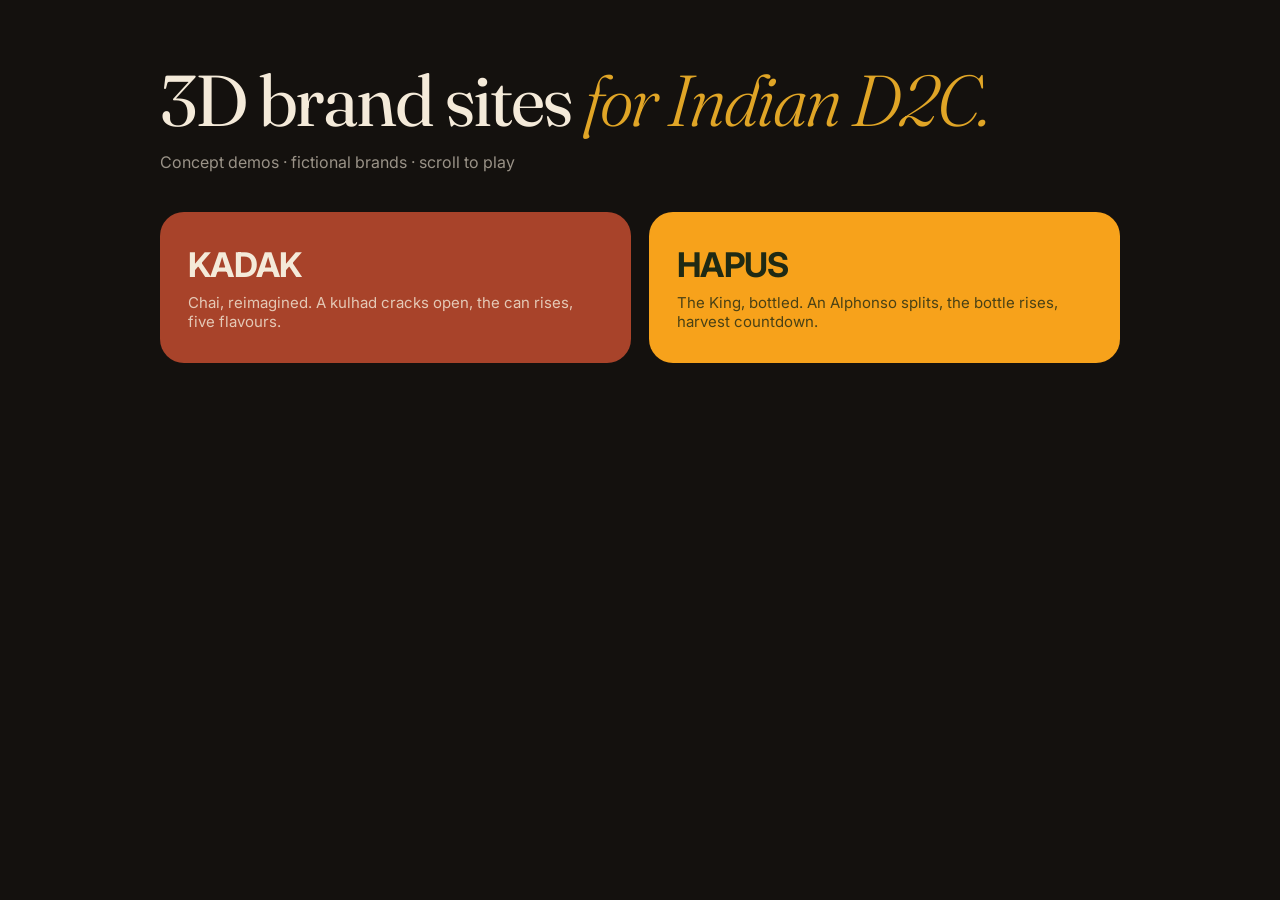
<file: index.html>
<!doctype html>
<html lang="en">
<head>
  <meta charset="utf-8" />
  <meta name="viewport" content="width=device-width, initial-scale=1" />
  <title>3D Brand Sites — Demos</title>
  <link href="https://fonts.googleapis.com/css2?family=Fraunces:ital,wght@0,400;1,300&family=Inter:wght@400;600&display=swap" rel="stylesheet" />
  <style>
    * { box-sizing: border-box; margin: 0; }
    body { min-height: 100vh; background: #14110e; color: #f4ead9; font-family: Inter, sans-serif; padding: 64px 16px; }
    main { max-width: 960px; margin: 0 auto; }
    h1 { font-family: Fraunces, serif; font-weight: 400; font-size: clamp(40px, 7vw, 72px); letter-spacing: -.03em; line-height: 1; }
    h1 em { font-weight: 300; color: #e0a526; }
    p.sub { margin: 16px 0 40px; color: rgba(244, 234, 217, .6); }
    .grid { display: grid; grid-template-columns: repeat(auto-fit, minmax(280px, 1fr)); gap: 18px; }
    a { display: block; padding: 32px 28px; border-radius: 24px; text-decoration: none; color: inherit; transition: transform .25s; }
    a:hover { transform: translateY(-4px); }
    a b { display: block; font-size: 34px; letter-spacing: -.02em; }
    a span { display: block; margin-top: 8px; font-size: 15px; opacity: .8; }
    .kadak { background: #a8432a; }
    .hapus { background: #f7a21b; color: #1f2a14; }
  </style>
</head>
<body>
  <main>
    <h1>3D brand sites <em>for Indian D2C.</em></h1>
    <p class="sub">Concept demos · fictional brands · scroll to play</p>
    <div class="grid">
      <a class="kadak" href="kadak/"><b>KADAK</b><span>Chai, reimagined. A kulhad cracks open, the can rises, five flavours.</span></a>
      <a class="hapus" href="hapus/"><b>HAPUS</b><span>The King, bottled. An Alphonso splits, the bottle rises, harvest countdown.</span></a>
    </div>
  </main>
</body>
</html>
</file>
